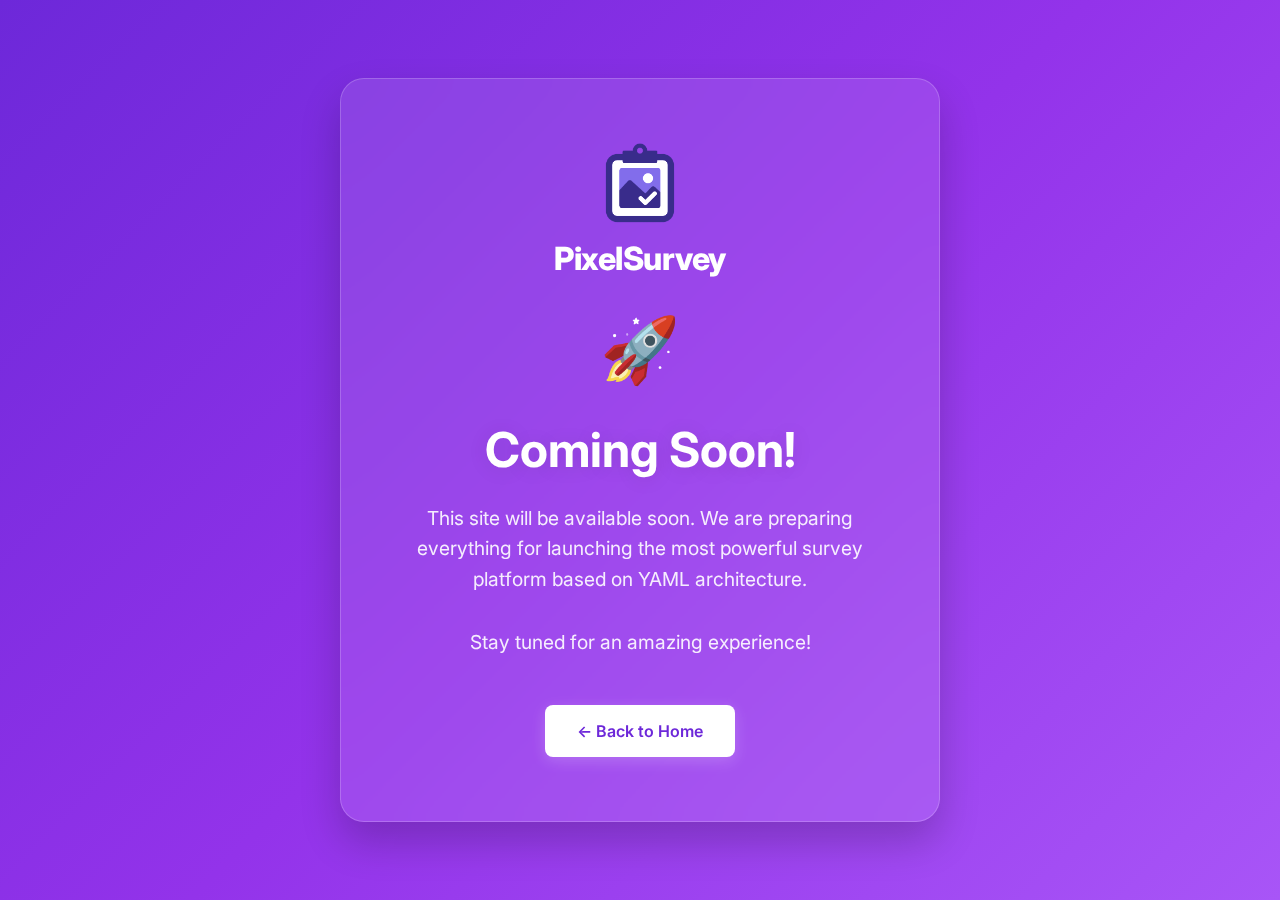
<file: coming-soon.html>
<!DOCTYPE html>
<html lang="es">
<head>
    <meta charset="UTF-8" />
    <meta http-equiv="X-UA-Compatible" content="IE=edge" />
    <meta name="viewport" content="width=device-width, initial-scale=1.0" />
    <title>Coming Soon - PixelSurvey</title>

    <!-- Favicon -->
    <link rel="icon" type="image/x-icon" href="/assets/favicon/favicon.ico">
    <link rel="icon" type="image/png" sizes="16x16" href="/assets/favicon/favicon-16x16.png">
    <link rel="icon" type="image/png" sizes="32x32" href="/assets/favicon/favicon-32x32.png">
    <link rel="apple-touch-icon" sizes="180x180" href="/assets/favicon/apple-touch-icon.png">
    <link rel="icon" type="image/png" sizes="192x192" href="/assets/favicon/android-chrome-192x192.png">
    <link rel="icon" type="image/png" sizes="512x512" href="/assets/favicon/android-chrome-512x512.png">
    
    
    <!-- Google Font import -->
    <link rel="preconnect" href="https://fonts.googleapis.com" />
    <link rel="preconnect" href="https://fonts.gstatic.com" crossorigin />
    <link href="https://fonts.googleapis.com/css2?family=Inter:wght@400;500;600;700;800&display=swap" rel="stylesheet" />
    <style>
        * {
            box-sizing: border-box;
            margin: 0;
            padding: 0;
        }

        body {
            font-family: 'Inter', -apple-system, BlinkMacSystemFont, sans-serif;
            background: linear-gradient(135deg, #6D28D9 0%, #9333EA 50%, #A855F7 100%);
            color: #ffffff;
            min-height: 100vh;
            display: flex;
            align-items: center;
            justify-content: center;
            padding: 2rem;
        }

        .coming-soon-container {
            text-align: center;
            max-width: 600px;
            background: rgba(255, 255, 255, 0.1);
            backdrop-filter: blur(20px);
            border-radius: 24px;
            padding: 4rem 3rem;
            box-shadow: 0 20px 40px rgba(0, 0, 0, 0.2);
            border: 1px solid rgba(255, 255, 255, 0.2);
        }

        .logo-container {
            display: flex;
            flex-direction: column;
            align-items: center;
            margin-bottom: 2rem;
        }

        .logo-image {
            height: 80px;
            width: auto;
            margin-bottom: 1rem;
            filter: brightness(1.1);
            transition: transform 0.3s ease;
        }

        .logo-image:hover {
            transform: scale(1.05);
        }

        .logo {
            font-size: 2rem;
            font-weight: 800;
            letter-spacing: -0.5px;
        }

        h1 {
            font-size: 3rem;
            font-weight: 700;
            margin-bottom: 1.5rem;
            text-shadow: 0 2px 20px rgba(0, 0, 0, 0.1);
        }

        p {
            font-size: 1.2rem;
            margin-bottom: 2rem;
            opacity: 0.9;
            line-height: 1.6;
        }

        .rocket {
            font-size: 4rem;
            margin-bottom: 2rem;
            animation: bounce 2s ease-in-out infinite;
        }

        @keyframes bounce {
            0%, 100% { transform: translateY(0px); }
            50% { transform: translateY(-20px); }
        }

        .back-btn {
            display: inline-block;
            padding: 1rem 2rem;
            background-color: #ffffff;
            color: #6D28D9;
            text-decoration: none;
            border-radius: 8px;
            font-weight: 600;
            transition: all 0.4s;
            box-shadow: 0 4px 15px rgba(255, 255, 255, 0.2);
            margin-top: 1rem;
        }

        .back-btn:hover {
            background-color: #F8F6FF;
            transform: translateY(-3px);
            box-shadow: 0 8px 25px rgba(255, 255, 255, 0.3);
        }

        @media (max-width: 768px) {
            .coming-soon-container {
                padding: 3rem 2rem;
            }
            h1 {
                font-size: 2.5rem;
            }
            p {
                font-size: 1.1rem;
            }
        }
    </style>
</head>
<body>
    <div class="coming-soon-container">
        <div class="logo-container">
            <img src="assets/logo.png" alt="PixelSurvey Logo" class="logo-image" />
            <div class="logo">PixelSurvey</div>
        </div>
        <div class="rocket">🚀</div>
        <h1>Coming Soon!</h1>
        <p>
            This site will be available soon. We are preparing everything for launching the most powerful survey platform based on YAML architecture.
        </p>
        <p>
            Stay tuned for an amazing experience!
        </p>
        <a href="index.html" class="back-btn">← Back to Home</a>
    </div>
</body>
</html>
</file>
